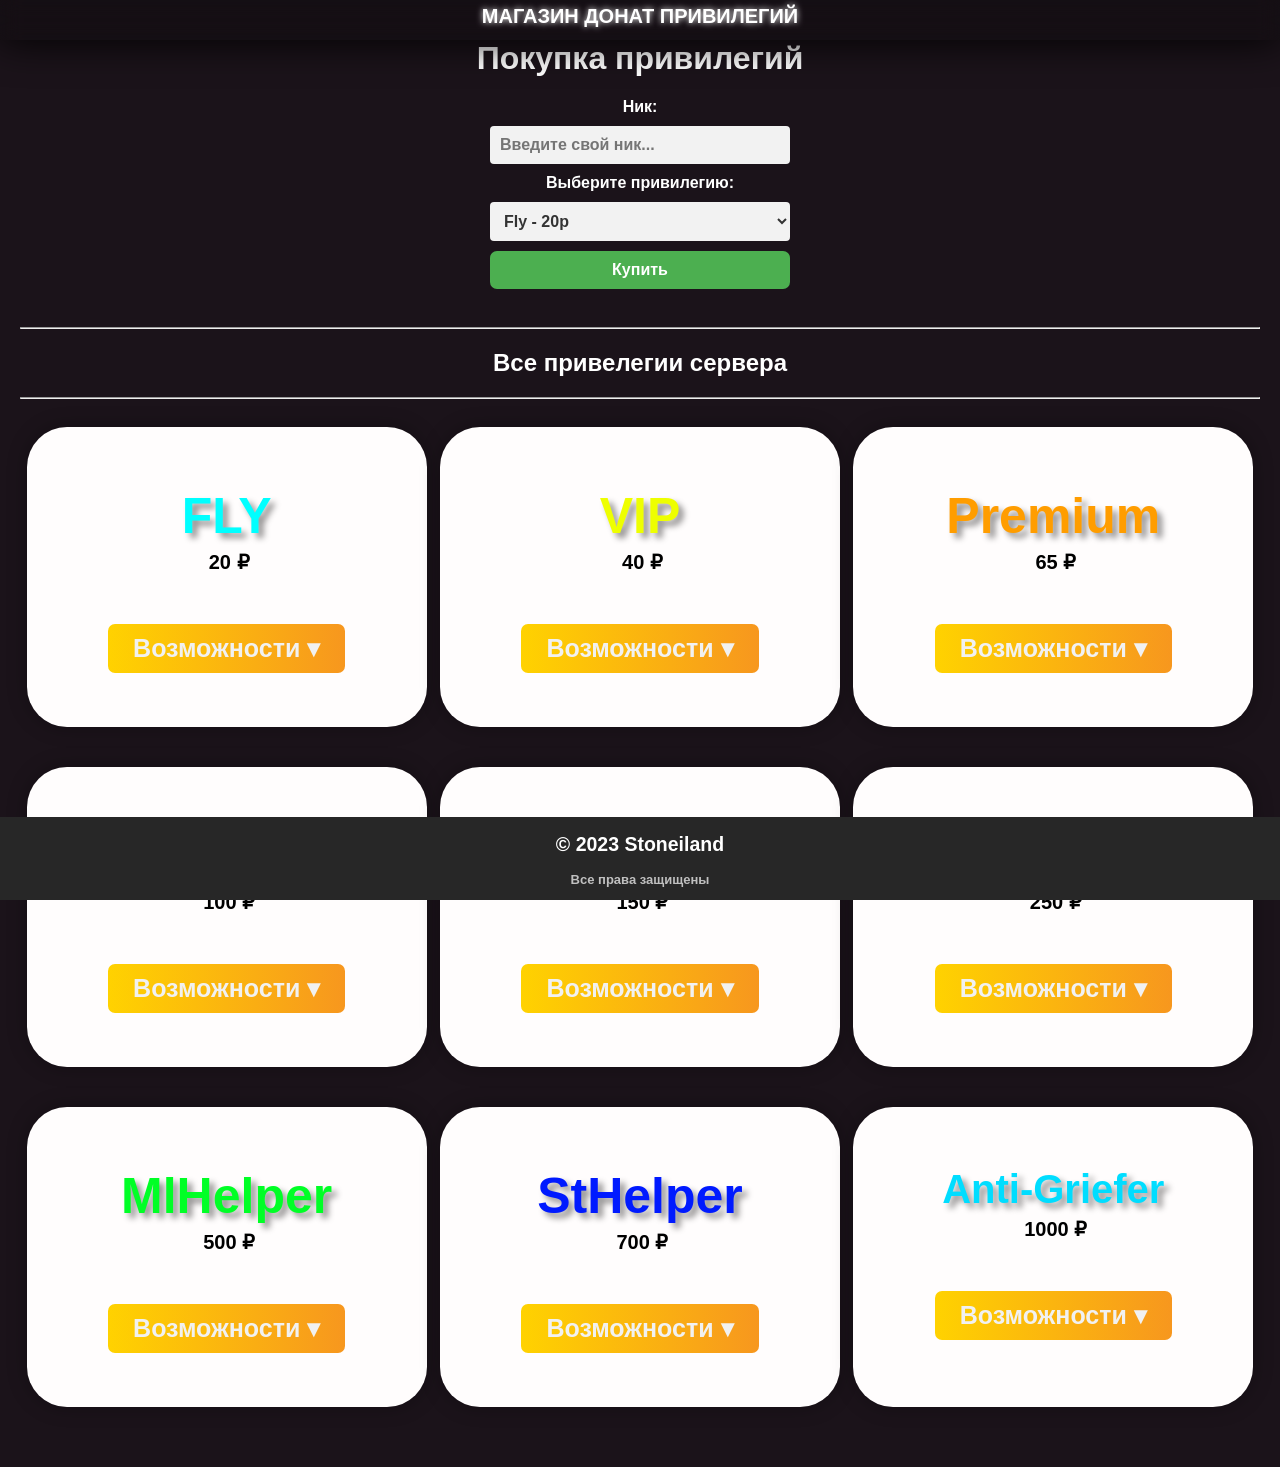
<file: index.html>
<!DOCTYPE html>
<html>
<head>
    <title>Покупка привилегий</title>
    <link rel="stylesheet" type="text/css" href="main.css">
</head>
<meta name="viewport" content="user-scalable=no, initial-scale=1, maximum-scale=1, minimum-scale=1, width=320, height=device-height, target-densitydpi=medium-dpi" />
   
<body>
    <div class="start">
        <div class="donatesite">МАГАЗИН ДОНАТ ПРИВИЛЕГИЙ</div>
    </div>
    <header class="buy">
        <h1>Покупка привилегий</h1>
        <form action="#" method="post">
            <label for="nickname">Ник:</label>
            <input type="text" id="nickname" name="nickname" placeholder="Введите свой ник..." required>
            
            <label for="privileges">Выберите привилегию:</label>
            <select id="privileges" name="privileges"  required>
                <option value="Fly">Fly - 20p</option>
                <option value="Vip">Vip - 40p</option>
                <option value="Premium">Premium - 65</option>
                <option value="Creative">Creative - 100p</option>
                <option value="Deluxe">Deluxe - 150p</option>
                <option value="Legend">Legend - 250p</option>
                <option value="MlHelper">MlHelper - 500p</option>
                <option value="StHelper">StHelper - 700p</option>
                <option value="AntiGriefer">Anti-Griefer - 1000p</option>
            </select>
            
            <button type="submit">Купить</button>
        </form>
    </header>

    <section class="anim">
        <hr>
        <h2>Все привелегии сервера</h2>
        <hr>
        <div class="allpriv">
            <div class="privilege">
                <h3 style="color: aqua;">FLY</h3>
                <h4>20 ₽</h4>
                <div class="dropdown">
                    <button class="dropbtn">Возможности &#9662;</button>
                    <div class="dropdown-content">
                        <a href="#">Пункт 1</a>
                        <a href="#">Пункт 2</a>
                        <a href="#">Пункт 3</a>
                    </div>
                </div>
            </div>
            <div class="privilege">
                <h3 style="color: rgb(238, 255, 0);">VIP</h3>
                <h4>40 ₽</h4>
                <div class="dropdown">
                    <button class="dropbtn">Возможности &#9662;</button>
                    <div class="dropdown-content">
                        <a href="#">Пункт 1</a>
                        <a href="#">Пункт 2</a>
                        <a href="#">Пункт 3</a>
                    </div>
                </div>
            </div>
            <div class="privilege">
                <h3 style="color: rgb(255, 157, 0);">Premium</h3>
                <h4>65 ₽</h4>
                <div class="dropdown">
                    <button class="dropbtn">Возможности &#9662;</button>
                    <div class="dropdown-content">
                        <a href="#">Пункт 1</a>
                        <a href="#">Пункт 2</a>
                        <a href="#">Пункт 3</a>
                    </div>
                </div>
            </div>
            <div class="privilege">
                <h3 style="color: rgb(0, 218, 33);">Creative</h3>
                <h4>100 ₽</h4>
                <div class="dropdown">
                    <button class="dropbtn">Возможности &#9662;</button>
                    <div class="dropdown-content">
                        <a href="#">Пункт 1</a>
                        <a href="#">Пункт 2</a>
                        <a href="#">Пункт 3</a>
                    </div>
                </div>
            </div>
            <div class="privilege">
                <h3 style="color: rgb(105, 0, 218);">Deluxe</h3>
                <h4>150 ₽</h4>
                <div class="dropdown">
                    <button class="dropbtn">Возможности &#9662;</button>
                    <div class="dropdown-content">
                        <a href="#">Пункт 1</a>
                        <a href="#">Пункт 2</a>
                        <a href="#">Пункт 3</a>
                    </div>
                </div>
            </div>
            <div class="privilege">
                <h3 style="color: rgb(238, 255, 0) ;">Legend</h3>
                <h4>250 ₽</h4>
                <div class="dropdown">
                    <button class="dropbtn">Возможности &#9662;</button>
                    <div class="dropdown-content">
                        <a href="#">Пункт 1</a>
                        <a href="#">Пункт 2</a>
                        <a href="#">Пункт 3</a>
                    </div>
                </div>
            </div>
            <div class="privilege">
                <h3 style="color: rgb(0, 255, 38);">MlHelper</h3>
                <h4>500 ₽</h4>
                <div class="dropdown">
                    <button class="dropbtn">Возможности &#9662;</button>
                    <div class="dropdown-content">
                        <a href="#">Пункт 1</a>
                        <a href="#">Пункт 2</a>
                        <a href="#">Пункт 3</a>
                    </div>
                </div>
            </div>
            <div class="privilege">
                <h3 style="color: rgb(0, 26, 255);">StHelper</h3>
                <h4>700 ₽</h4>
                <div class="dropdown">
                    <button class="dropbtn">Возможности &#9662;</button>
                    <div class="dropdown-content">
                        <a href="#">Пункт 1</a>
                        <a href="#">Пункт 2</a>
                        <a href="#">Пункт 3</a>
                    </div>
                </div>
            </div>
            <div class="privilege">
                <h3 style="color: rgb(0, 221, 255); font-size: 40px;">Anti-Griefer</h3>
                <h4>1000 ₽</h4>
                <div class="dropdown">
                    <button class="dropbtn">Возможности &#9662;</button>
                    <div class="dropdown-content">
                        <a href="#">Пункт 1</a>
                        <a href="#">Пункт 2</a>
                        <a href="#">Пункт 3</a>
                    </div>
                </div>
            </div>
        </div>
    </section>
    <footer>
        <h2>&copy; 2023 Stoneiland</h2>
        <p>Все права защищены</p>
    </footer>
    <script src="script.js"></script>
</body>
</html>
</file>
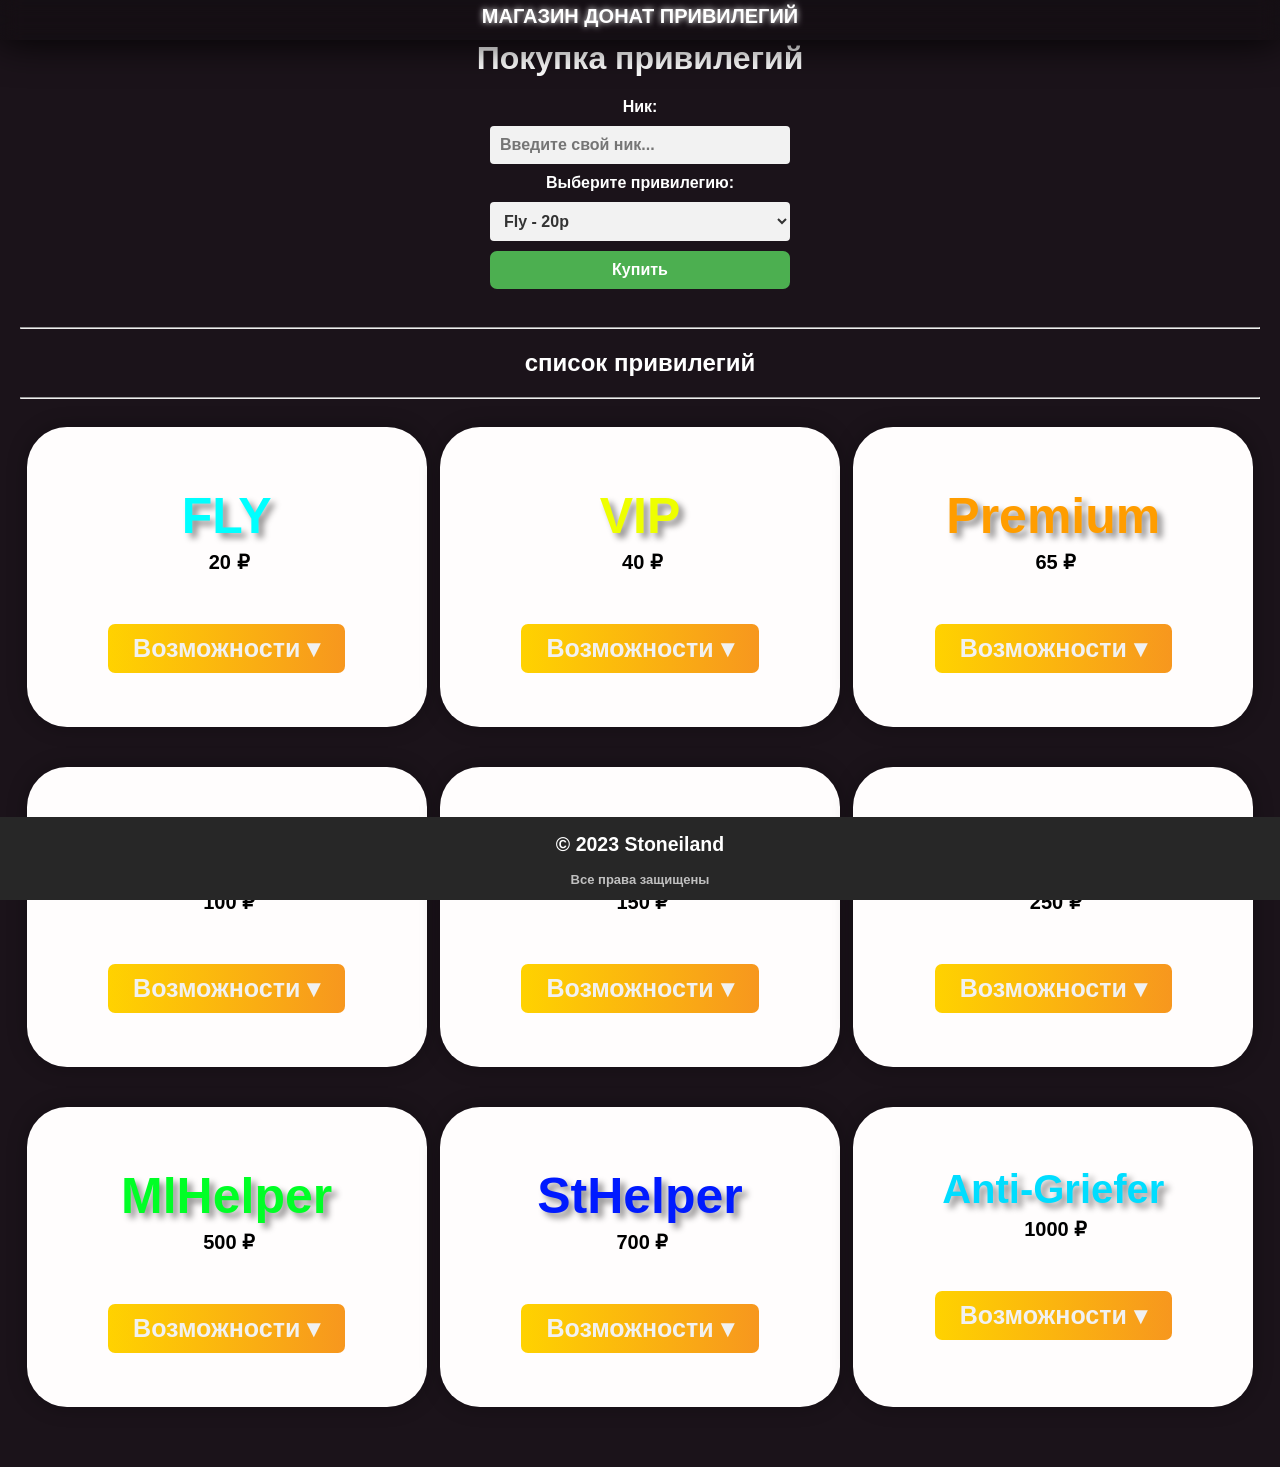
<file: main.html>
<!DOCTYPE html>
<html>
<head>
    <title>Покупка привилегий</title>
    <link rel="stylesheet" type="text/css" href="main.css">
</head>
<meta name="viewport" content="user-scalable=no, initial-scale=1, maximum-scale=1, minimum-scale=1, width=320, height=device-height, target-densitydpi=medium-dpi" />
    
<body>
    <div class="start">
        <div class="donatesite">МАГАЗИН ДОНАТ ПРИВИЛЕГИЙ</div>
    </div>
    <header class="buy">
        <h1>Покупка привилегий</h1>
        <form action="#" method="post">
            <label for="nickname">Ник:</label>
            <input type="text" id="nickname" name="nickname" placeholder="Введите свой ник..." required>
            
            <label for="privileges">Выберите привилегию:</label>
            <select id="privileges" name="privileges"  required>
                <option value="Fly" style="color: rgb(0, 213, 255);">Fly - 20p</option>
                <option value="Vip" style="color: rgb(255, 119, 0);">Vip - 40p</option>
            </select>
            
            <button type="submit">Купить</button>
        </form>
    </header>

    <section class="anim">
        <hr>
        <h2>список привилегий</h2>
        <hr>
        <div class="allpriv">
            <div class="privilege">
                <h3 style="color: aqua;">FLY</h3>
                <h4>20 ₽</h4>
                <div class="dropdown">
                    <button class="dropbtn">Возможности &#9662;</button>
                    <div class="dropdown-content">
                        <a href="#">Пункт 1</a>
                        <a href="#">Пункт 2</a>
                        <a href="#">Пункт 3</a>
                    </div>
                </div>
            </div>
            <div class="privilege">
                <h3 style="color: rgb(238, 255, 0);">VIP</h3>
                <h4>40 ₽</h4>
                <div class="dropdown">
                    <button class="dropbtn">Возможности &#9662;</button>
                    <div class="dropdown-content">
                        <a href="#">Пункт 1</a>
                        <a href="#">Пункт 2</a>
                        <a href="#">Пункт 3</a>
                    </div>
                </div>
            </div>
            <div class="privilege">
                <h3 style="color: rgb(255, 157, 0);">Premium</h3>
                <h4>65 ₽</h4>
                <div class="dropdown">
                    <button class="dropbtn">Возможности &#9662;</button>
                    <div class="dropdown-content">
                        <a href="#">Пункт 1</a>
                        <a href="#">Пункт 2</a>
                        <a href="#">Пункт 3</a>
                    </div>
                </div>
            </div>
            <div class="privilege">
                <h3 style="color: rgb(0, 218, 33);">Creative</h3>
                <h4>100 ₽</h4>
                <div class="dropdown">
                    <button class="dropbtn">Возможности &#9662;</button>
                    <div class="dropdown-content">
                        <a href="#">Пункт 1</a>
                        <a href="#">Пункт 2</a>
                        <a href="#">Пункт 3</a>
                    </div>
                </div>
            </div>
            <div class="privilege">
                <h3 style="color: rgb(105, 0, 218);">Deluxe</h3>
                <h4>150 ₽</h4>
                <div class="dropdown">
                    <button class="dropbtn">Возможности &#9662;</button>
                    <div class="dropdown-content">
                        <a href="#">Пункт 1</a>
                        <a href="#">Пункт 2</a>
                        <a href="#">Пункт 3</a>
                    </div>
                </div>
            </div>
            <div class="privilege">
                <h3 style="color: rgb(238, 255, 0) ;">Legend</h3>
                <h4>250 ₽</h4>
                <div class="dropdown">
                    <button class="dropbtn">Возможности &#9662;</button>
                    <div class="dropdown-content">
                        <a href="#">Пункт 1</a>
                        <a href="#">Пункт 2</a>
                        <a href="#">Пункт 3</a>
                    </div>
                </div>
            </div>
            <div class="privilege">
                <h3 style="color: rgb(0, 255, 38);">MlHelper</h3>
                <h4>500 ₽</h4>
                <div class="dropdown">
                    <button class="dropbtn">Возможности &#9662;</button>
                    <div class="dropdown-content">
                        <a href="#">Пункт 1</a>
                        <a href="#">Пункт 2</a>
                        <a href="#">Пункт 3</a>
                    </div>
                </div>
            </div>
            <div class="privilege">
                <h3 style="color: rgb(0, 26, 255);">StHelper</h3>
                <h4>700 ₽</h4>
                <div class="dropdown">
                    <button class="dropbtn">Возможности &#9662;</button>
                    <div class="dropdown-content">
                        <a href="#">Пункт 1</a>
                        <a href="#">Пункт 2</a>
                        <a href="#">Пункт 3</a>
                    </div>
                </div>
            </div>
            <div class="privilege">
                <h3 style="color: rgb(0, 221, 255); font-size: 40px;">Anti-Griefer</h3>
                <h4>1000 ₽</h4>
                <div class="dropdown">
                    <button class="dropbtn">Возможности &#9662;</button>
                    <div class="dropdown-content">
                        <a href="#">Пункт 1</a>
                        <a href="#">Пункт 2</a>
                        <a href="#">Пункт 3</a>
                    </div>
                </div>
            </div>
        </div>
    </section>
    <footer>
        <h2>&copy; 2023 Stoneiland</h2>
        <p>Все права защищены</p>
    </footer>
    <script src="script.js"></script>
</body>
</html>
</file>
<file: main.css>
body {
  text-align: center;
  font-family:Verdana, Geneva, Tahoma, sans-serif;
    margin: 0 auto;
    padding: 0;
    font-weight: bold;
    background-color: #1b131a;
}

button {
    font-weight: bold;
    background-color: #4CAF50;
    border: none;
    color: white;
    padding: 10px 20px;
    text-align: center;
    text-decoration: none;
    display: inline-block;
    font-size: 16px;
    transition-duration: 0.4s;
    cursor: pointer;
    border-radius: 7px;
  }
  
  button:hover {
    font-weight: bold;
    background-color: #328236;
    box-shadow: 0px 0px 20px 0px #328236;
  }

h1 {
  margin-top: 40px;
  color: white;
}

h2 {
  color:white;
}

h3 {
  color:white;
  margin-block-end: 0px;
  margin-block-start: 10px;
  font-size: 50px;
  text-shadow: 5px 5px 6px rgba(0, 0, 0, 0.427);
}

h4 {
  margin: 5px 5px 50px 10px;
  font-size: 20px;
}

form {
    display: flex;
    flex-direction: column;
    max-width: 300px;
    margin: 0 auto;
}

form label, form select, form button {
    margin-bottom: 10px;
}

section {
    padding: 20px;
}

.start{
  box-shadow: 0px 0px 40px 0px black;
  height: 40px;
  background-color: rgba(0, 0, 0, 0.206); 
  backdrop-filter: blur(10px); 
  position: fixed;
  top: 0;
  left: 0;
  width: 100%;
  z-index: 9999; 
}
.donatesite {
  font-weight:700;
  font-size: 20px;
  padding: 5px 0px 5px 0px;
  color: #ffffff;
  text-shadow: 0px 0px 6px #ffffff;
}

.privilege {
  font-weight: bold;
  display: block;
  text-align: center;
  margin: 20px auto;
  height: auto;
  padding-top: 50px;
  padding-bottom: 0px;
  width: auto;
  min-height: 250px;
  width: 400px;
  background: rgb(255, 253, 253);
    /*border: 1px solid black;*/
    box-shadow: 0px 0px 20px 0px rgba(0, 0, 0, 0.285);
    border-radius: 40px;
  overflow:-moz-hidden-unscrollable;
}

.allpriv {
  display: flex;
  justify-content: space-between;
  flex-wrap: wrap;
  margin-block-end: 20px;
  align-items: center;
}

footer {
  z-index: 2;
  width: 100%;
  position: fixed;
  bottom: 0;
    background-color: #272727;
    color: white;
    text-align: center;
    font-size: 13px;
}

footer p {
    font-weight: bold;
    padding: -20px 0 0 0;
    color: rgb(192, 192, 192);
}

label {
    display: block;
    margin-bottom: 5px;
    color: #ffffff;
    font-weight: bold;
  }
  
  input[type="text"],
  select {
    font-weight: bold;
    padding: 10px;
    border: none;
    border-radius: 4px;
    background-color: #f2f2f2;
    color: #333;
    font-size: 16px;
    margin-bottom: 10px;
  }
  
  input[type="text"]:focus,
  select:focus {
    outline: none;
    box-shadow: 0 0 5px #ffffff;
  }
  select {
    padding: 10px;
    border: none;
    border-radius: 4px;
    background-color: #f2f2f2;
    color: #333;
    font-size: 16px;
    margin-bottom: 10px;
  }

.anim .buy {
  opacity: 0;
  transition: opacity 3s ease;
}
/*select {
    text-shadow: 0 0 5px rgb(255, 255, 255);
    width: 300px;
}*/
.dropdown {
  position: relative;
  display: inline-block;
}

.dropbtn {
  align-items: center;
  text-shadow: 0px 0px 20px 4px #000000da;
  background: #F7971E;  /* fallback for old browsers */
  background: -webkit-linear-gradient(to right, #FFD200, #F7971E); 
  background: linear-gradient(to right, #FFD200, #F7971E); 
  color: #f1f1f1;
  font-size: 25px;
  padding: 10px 25px;
  border: none;
  cursor: pointer;
}

.dropbtn:hover {
  overflow: auto;
  font-weight: bold;
  color: #333;
  background-color: #b8b8b8;
  box-shadow: 0px 5px 20px 1px #7070706f;
  
}

.dropdown-content {
  font-family: cursive;
  display: none;
  position: absolute;
  background-color: #f9f9f9;
  min-width: 350px;
  border-radius: 8px;
  cursor:none;
  box-shadow: 0px 8px 10px 0px rgba(0,0,0,0.2);
  z-index: 1;
  top: -150px;
  left: -60px;
}

.dropdown-content a {
  text-align: left;
  font-weight: bold;
  color: #000000;
  padding: 15px 25px;
  text-decoration: none;
  display: block;
}

.dropdown:hover .dropdown-content {
  display: block;
}


::-webkit-scrollbar {width: 10px;}
::-webkit-scrollbar-track {background-color: #00000000;}
::-webkit-scrollbar-thumb {border-radius: 4px; background-color: rgb(232, 122, 26)}
::-webkit-scrollbar-thumb:hover {background-color: rgb(176, 88, 11);}
</file>
